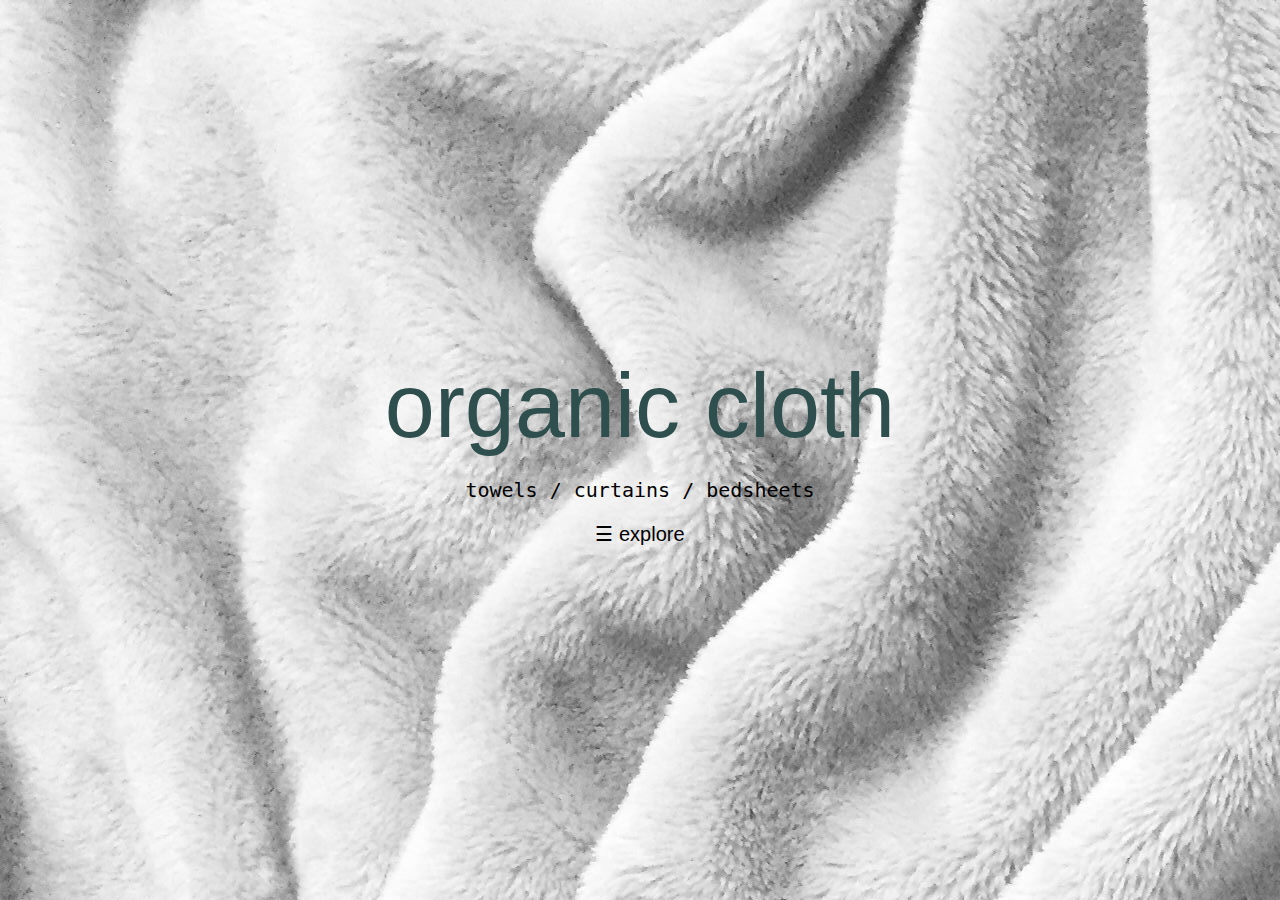
<file: index.html>
<!DOCTYPE html>
<html>
<head>
  <link rel="stylesheet" href="fullscreen.css">
  <meta charset="utf-8">

</head>
<body>

<div class="bg-container">

  <div class="bg-title"> organic cloth </div>
  <div class="bg-tagline">towels / curtains / bedsheets </div>


  <head>
  <meta name="viewport" content="width=device-width, initial-scale=1">

  </head>
  <body>

  <div id="myNav" class="overlay">
    <a href="javascript:void(0)" class="closebtn" onclick="closeNav()">&times;</a>
    <div class="overlay-content">
      <a href="home.html">Home</a>
      <a href="towels.html">Towels</a>
      <a href="curtain.html">Curtains</a>
      <a href="bedsheets.html">Bedsheets</a>
      <a href="review.html">Customer Reviews</a>
    </div>
  </div>
  <span style="font-size:20px;cursor:pointer" onclick="openNav()">&#9776; explore </span>

  <script>
  function openNav() {
    document.getElementById("myNav").style.width = "100%";
  }

  function closeNav() {
    document.getElementById("myNav").style.width = "0%";
  }
  </script>

  </body>
  </html>


</div>


</body>
</html>
</file>
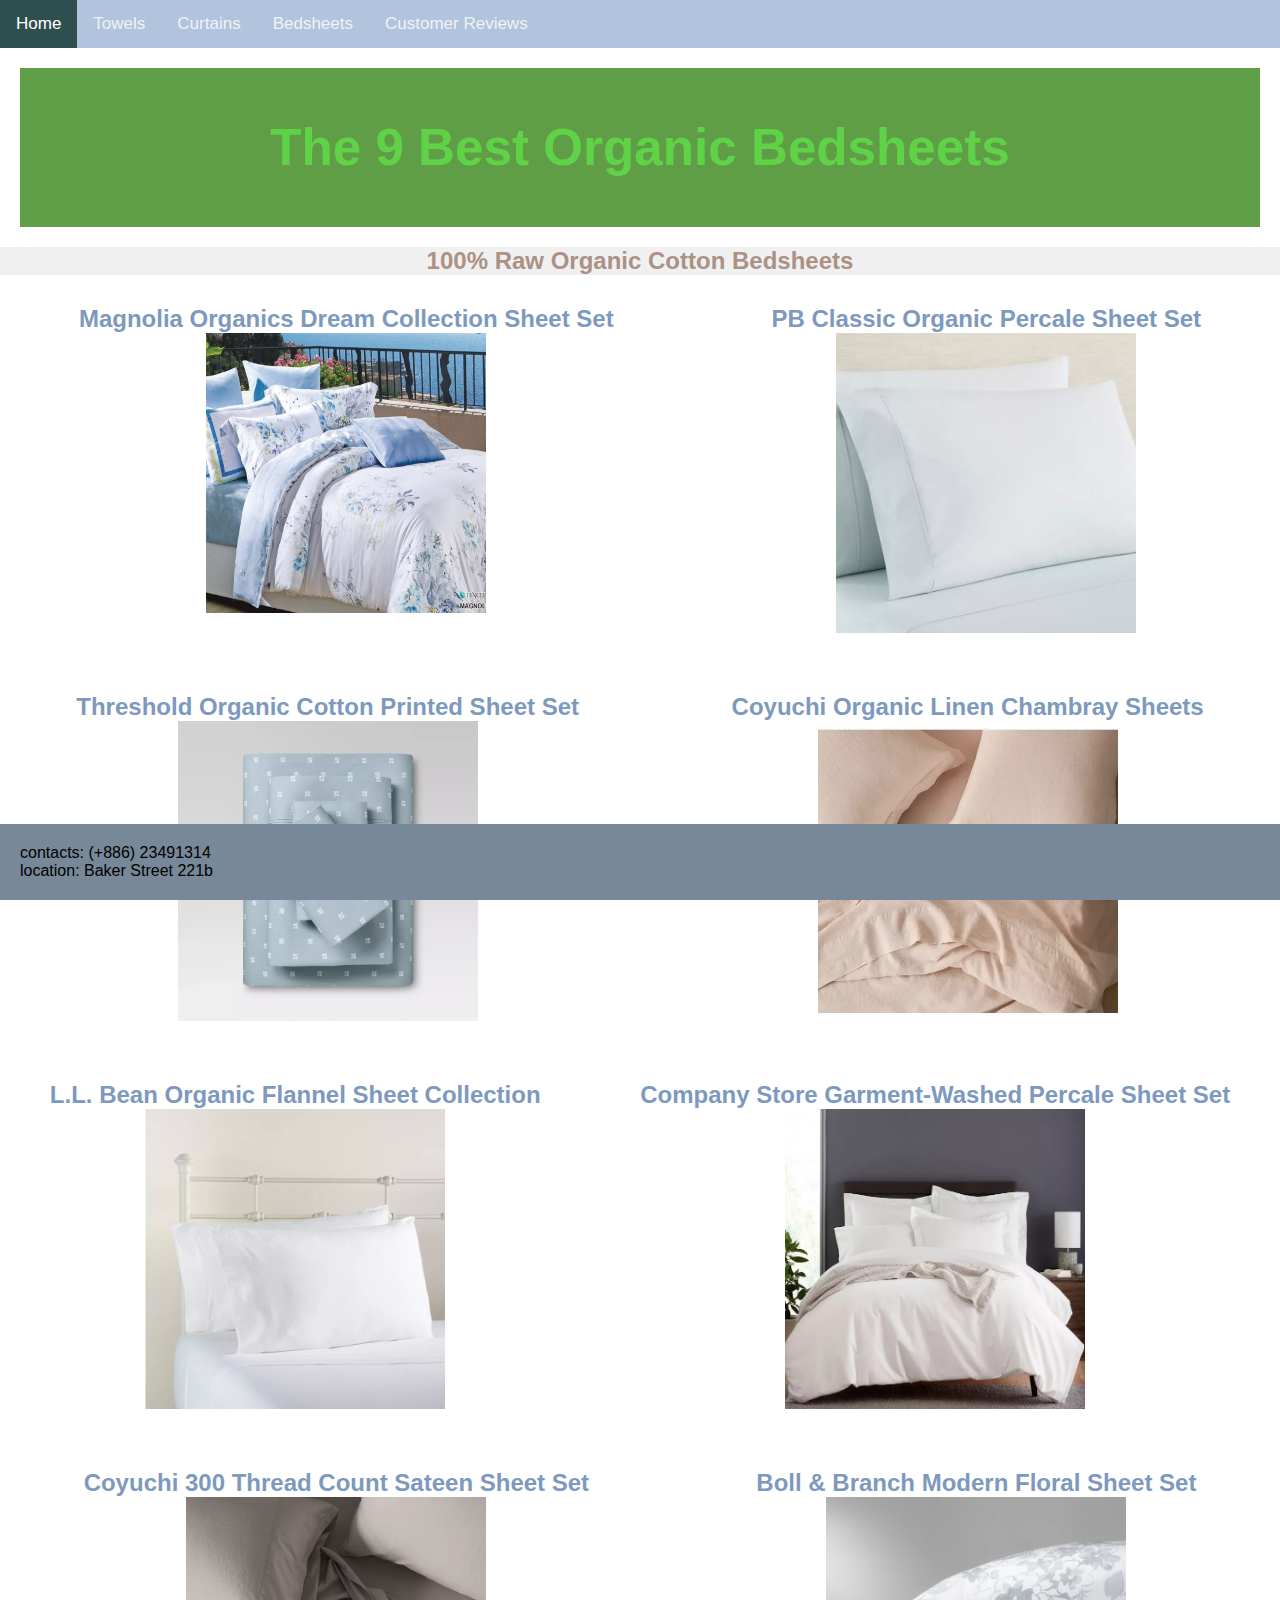
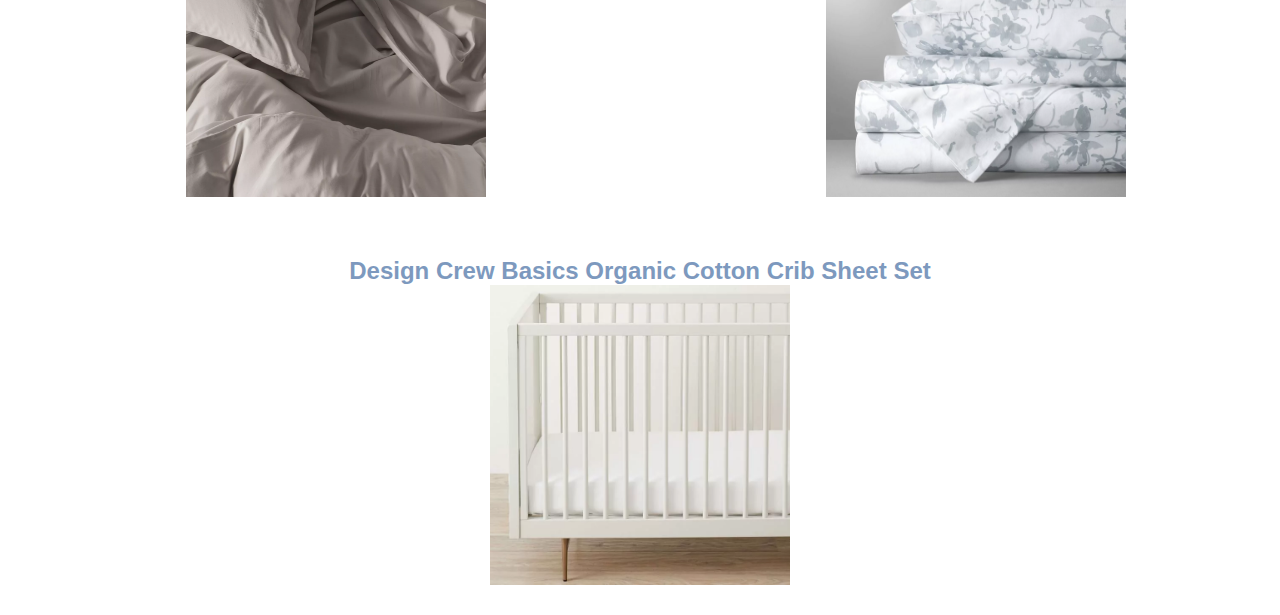
<file: bedsheets.html>
<!DOCTYPE html>
<html>
<head>
  <title> Bedsheets </title>
  <meta charset = "utf-8">

  <!--Link to my stylesheet-->
  <link rel="stylesheet" href="bedsheet.css">

</head>
<body>

    <meta name="viewport" content="width=device-width, initial-scale=1">
    <style>
    * {box-sizing: border-box}
    body {font-family: Verdana, sans-serif; margin:0}
    .mySlides {display: none}
    img {vertical-align: middle;}

    /* Slideshow container */
    .slideshow-container {
      max-width: 1000px;
      position: relative;
      margin: auto;
    }

    /* Next & previous buttons */
    .prev, .next {
      cursor: pointer;
      position: absolute;
      top: 50%;
      width: auto;
      padding: 16px;
      margin-top: -22px;
      color: white;
      font-weight: bold;
      font-size: 18px;
      transition: 0.6s ease;
      border-radius: 0 3px 3px 0;
      user-select: none;
    }

    /* Position the "next button" to the right */
    .next {
      right: 0;
      border-radius: 3px 0 0 3px;
    }

    /* On hover, add a black background color with a little bit see-through */
    .prev:hover, .next:hover {
      background-color: rgba(0,0,0,0.8);
    }

    /* Caption text */
    .text {
      color: #f2f2f2;
      font-size: 15px;
      padding: 8px 12px;
      position: absolute;
      bottom: 8px;
      width: 100%;
      text-align: center;
    }

    /* Number text (1/3 etc) */
    .numbertext {
      color: #f2f2f2;
      font-size: 12px;
      padding: 8px 12px;
      position: absolute;
      top: 0;
    }

    /* The dots/bullets/indicators */
    .dot {
      cursor: pointer;
      height: 15px;
      width: 15px;
      margin: 0 2px;
      background-color: #bbb;
      border-radius: 50%;
      display: inline-block;
      transition: background-color 0.6s ease;
    }

    .active, .dot:hover {
      background-color: #717171;
    }

    /* Fading animation */
    .fade {
      -webkit-animation-name: fade;
      -webkit-animation-duration: 1.5s;
      animation-name: fade;
      animation-duration: 1.5s;
    }

    @-webkit-keyframes fade {
      from {opacity: .4}
      to {opacity: 1}
    }

    @keyframes fade {
      from {opacity: .4}
      to {opacity: 1}
    }

    /* On smaller screens, decrease text size */
    @media only screen and (max-width: 300px) {
      .prev, .next,.text {font-size: 11px}
    }
    </style>
    </head>


    <body>
        <style>
            ul {
              list-style-type: none;
              margin: 0;
              padding: 0;
              overflow: hidden;
              background-color:lightsteelblue;
            }

            li {
              float: left;
            }

            li a {
              display: block;
              color:white;
              text-align: center;
              padding: 14px 16px;
              text-decoration: none;
            }

            li a:hover:not(.active) {
              background-color: #111;
            }

            .active {
              background-color:darkslategray;
            }
            </style>

            <body>
              <head>
              <meta name="viewport" content="width=device-width, initial-scale=1">
              <style>
              body {
                margin: 0;
                font-family: Arial, Helvetica, sans-serif;
              }

              .topnav {
                overflow: hidden;
                background-color: lightsteelblue;
              }

              .topnav a {
                float: left;
                color: #f2f2f2;
                text-align: center;
                padding: 14px 16px;
                text-decoration: none;
                font-size: 17px;
              }

              .topnav a:hover {
                background-color: #ddd;
                color: black;
              }

              .topnav a.active {
                background-color: darkslategray;
                color: white;
              }
              </style>
              </head>
              <body>

              <div class="topnav">
                <a class="active" <a href="home.html">Home</a>
                <a href="towels.html">Towels</a>
                <a href="curtain.html"> Curtains</a>
                <a href="bedsheets.html">Bedsheets</a>
                <a href="review.html">Customer Reviews</a>
              </div>

              </body>

<div class = "bedsheets">
  <h1>The 9 Best Organic Bedsheets</h1>
</div>
<div class="tagline">
  <h2> 100% Raw Organic Cotton Bedsheets </h2>
</div>

  <div class = "samples-container">
    <div class = "sample-item">
      <h2>Magnolia Organics Dream Collection Sheet Set</h2>
      <img src="images/magnolia.jpg" width = "280" height = "280">

  </div>

    <div class="sample-item">
      <h2>PB Classic Organic Percale Sheet Set</h2>
      <img src="images/PB.webp" width = "300" height = "300">

    </div>

      <div class = "sample-item">
        <h2>Threshold Organic Cotton Printed Sheet Set</h2>
          <img src="images/threshold.webp" width = "300" height = "300">

    </div>

        <div class = "sample-item">
          <h2>Coyuchi Organic Linen Chambray Sheets </h2>
          <img src="images/coyuchi.webp" width = "300" height = "300">

          </div>

        <div class = "sample-item">
          <h2>L.L. Bean Organic Flannel Sheet Collection </h2>
            <img src="images/flannel.webp" width = "300" height = "300">

              </div>

        <div class = "sample-item">
          <h2>Company Store Garment-Washed Percale Sheet Set</h2>
          <img src = "images/percale.webp" width = "300" height = "300">

          </div>



            <div class="sample-item">
                <h2>Coyuchi 300 Thread Count Sateen Sheet Set </h2>
                <img src="images/sateen.webp" width="300" height="300">

              </div>

              <div class="sample-item">
                <h2>Boll & Branch Modern Floral Sheet Set </h2>
                <img src="images/floral.webp" width="300" height="300">

              </div>

              <div class="sample-item">
                <h2>Design Crew Basics Organic Cotton Crib Sheet Set </h2>
                <img src="images/babysheet.webp" width="300" height="300">

              </div>


          <div class="footer">
              <p>contacts: (+886) 23491314</p>
              <p>location: Baker Street 221b</p>

            </div>
            <div class="snow" />
            <style>


            </style>
            <p>
        </body>
</html>
</file>
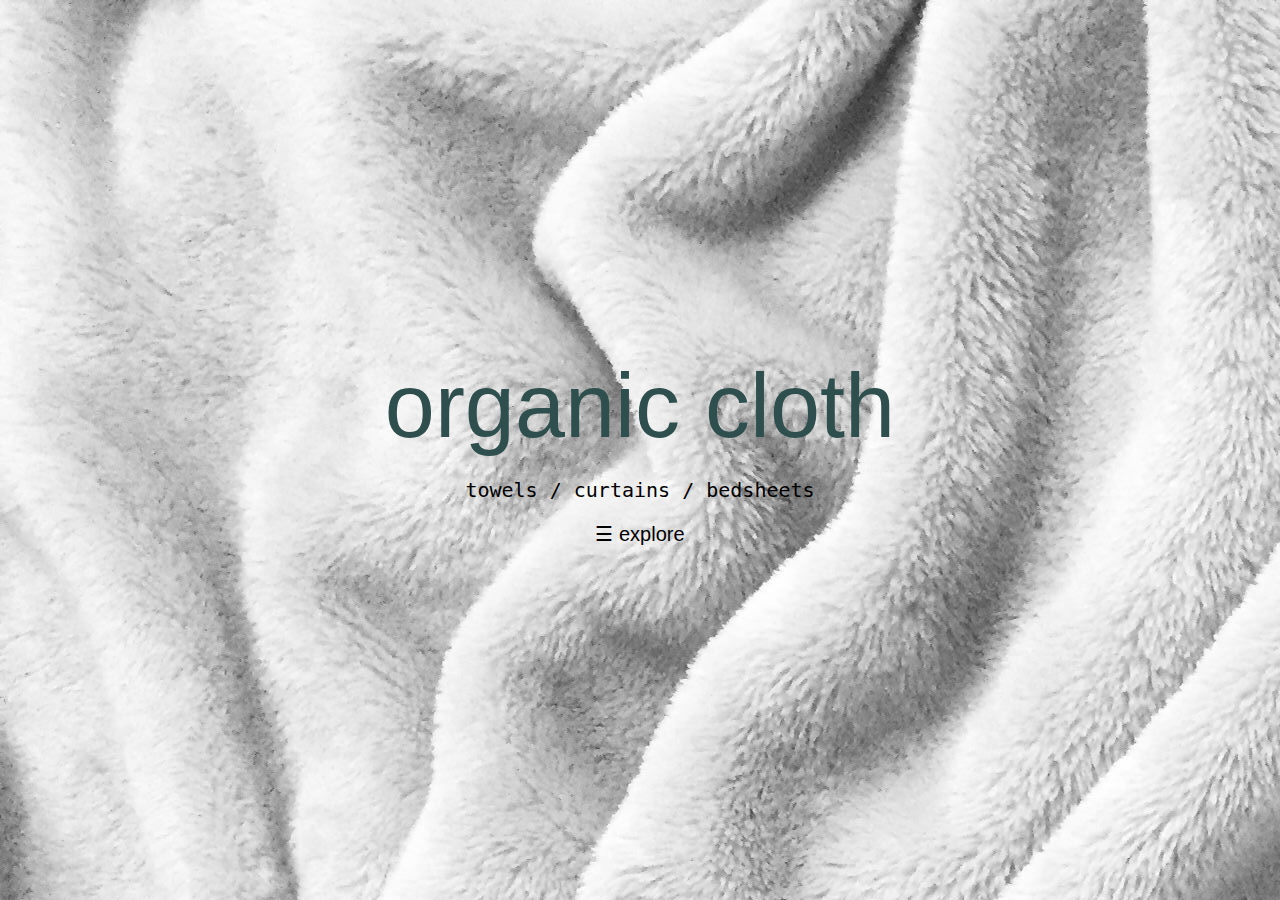
<file: fullscreen.html>
<!DOCTYPE html>
<html>
<head>
  <link rel="stylesheet" href="fullscreen.css">
  <meta charset="utf-8">

</head>
<body>

<div class="bg-container">

  <div class="bg-title"> organic cloth </div>
  <div class="bg-tagline">towels / curtains / bedsheets </div>


  <head>
  <meta name="viewport" content="width=device-width, initial-scale=1">

  </head>
  <body>

  <div id="myNav" class="overlay">
    <a href="javascript:void(0)" class="closebtn" onclick="closeNav()">&times;</a>
    <div class="overlay-content">
      <a href="index.html">Home</a>
      <a href="towels.html">Towels</a>
      <a href="curtain.html">Curtains</a>
      <a href="bedsheets.html">Bedsheets</a>
      <a href="review.html">Customer Reviews</a>
    </div>
  </div>
  <span style="font-size:20px;cursor:pointer" onclick="openNav()">&#9776; explore </span>

  <script>
  function openNav() {
    document.getElementById("myNav").style.width = "100%";
  }

  function closeNav() {
    document.getElementById("myNav").style.width = "0%";
  }
  </script>

  </body>
  </html>


</div>


</body>
</html>
</file>
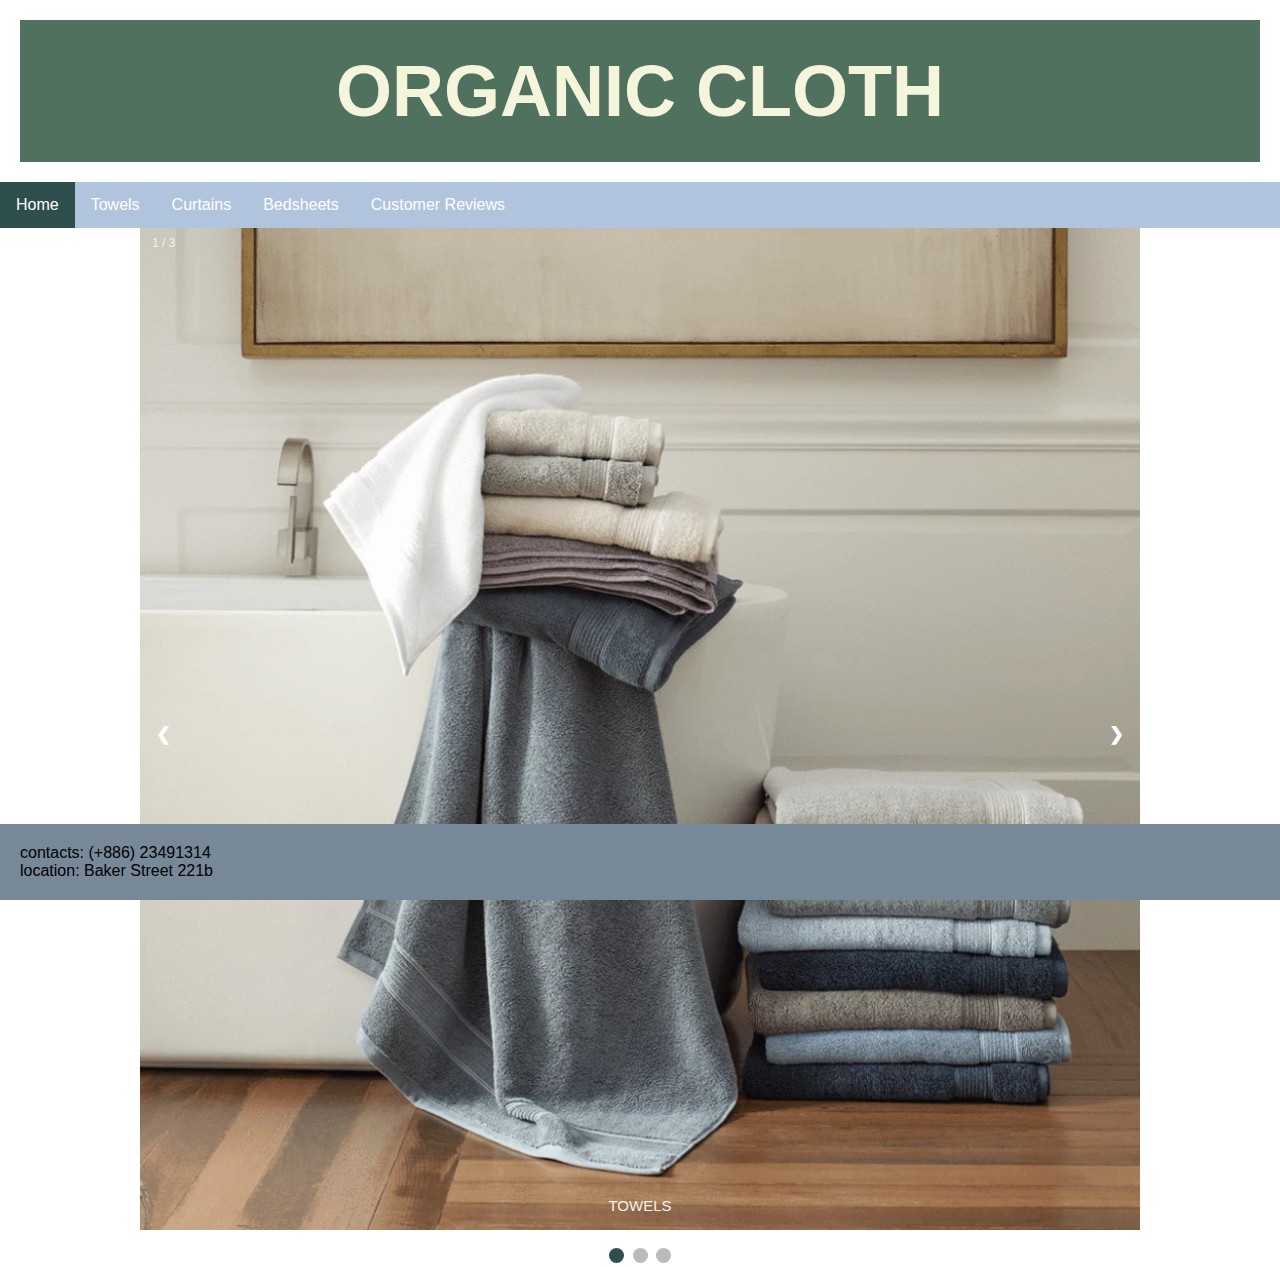
<file: home.html>
<!DOCTYPE html>
<html>
<head>
  <link rel="stylesheet" href="home.css">
  <meta name="viewport" content="width=device-width, initial-scale=1">
</head>



<body>
<!-- HEADER -->
<div class="web-title">
  <h2>ORGANIC CLOTH</h2>
</div>

<!-- NAVIGATION BAR -->
<ul>
  <li><a class="active"<a href="home.html"> Home</a></li>
  <li><a href="towels.html">Towels</a></li>
  <li><a href="curtain.html">Curtains</a></li>
  <li><a href="bedsheets.html">Bedsheets</a></li>
  <li><a href="review.html">Customer Reviews</a></li>
</ul>
<div class="slideshow-container">

<!-- SLIDESHOW -->
<div class="mySlides fade">
  <div class="numbertext">1 / 3</div>
  <img src="images/all.png" style="width:100%">
  <div class="text">TOWELS </div>
</div>

<div class="mySlides fade">
  <div class="numbertext">2 / 3</div>
  <img src="images/blaynk_resize_md.jpg" style="width:100%">
  <div class="text">BEDSHEETS</div>
</div>

<div class="mySlides fade">
  <div class="numbertext">3 / 3</div>
  <img src="images/curtains-home.jpg" style="width:100%">
  <div class="text">CURTAINS</div>
</div>

<a class="prev" onclick="plusSlides(-1)">&#10094;</a>
<a class="next" onclick="plusSlides(1)">&#10095;</a>

</div>
<br>

<div style="text-align:center">
  <span class="dot" onclick="currentSlide(1)"></span>
  <span class="dot" onclick="currentSlide(2)"></span>
  <span class="dot" onclick="currentSlide(3)"></span>
</div>

<!-- SLIDESHOW JAVASCRIPT -->
<script>
var slideIndex = 1;
showSlides(slideIndex);

function plusSlides(n) {
  showSlides(slideIndex += n);
}

function currentSlide(n) {
  showSlides(slideIndex = n);
}

function showSlides(n) {
  var i;
  var slides = document.getElementsByClassName("mySlides");
  var dots = document.getElementsByClassName("dot");
  if (n > slides.length) {slideIndex = 1}
  if (n < 1) {slideIndex = slides.length}
  for (i = 0; i < slides.length; i++) {
      slides[i].style.display = "none";
  }
  for (i = 0; i < dots.length; i++) {
      dots[i].className = dots[i].className.replace(" active", "");
  }
  slides[slideIndex-1].style.display = "block";
  dots[slideIndex-1].className += " active";
}
</script>

</body>

<div class="footer">
    <p>contacts: (+886) 23491314</p>
    <p>location: Baker Street 221b</p>

  </div>
  <div class="snow">
  <style>

  </style>
  <p>
</body>
</html>
</file>
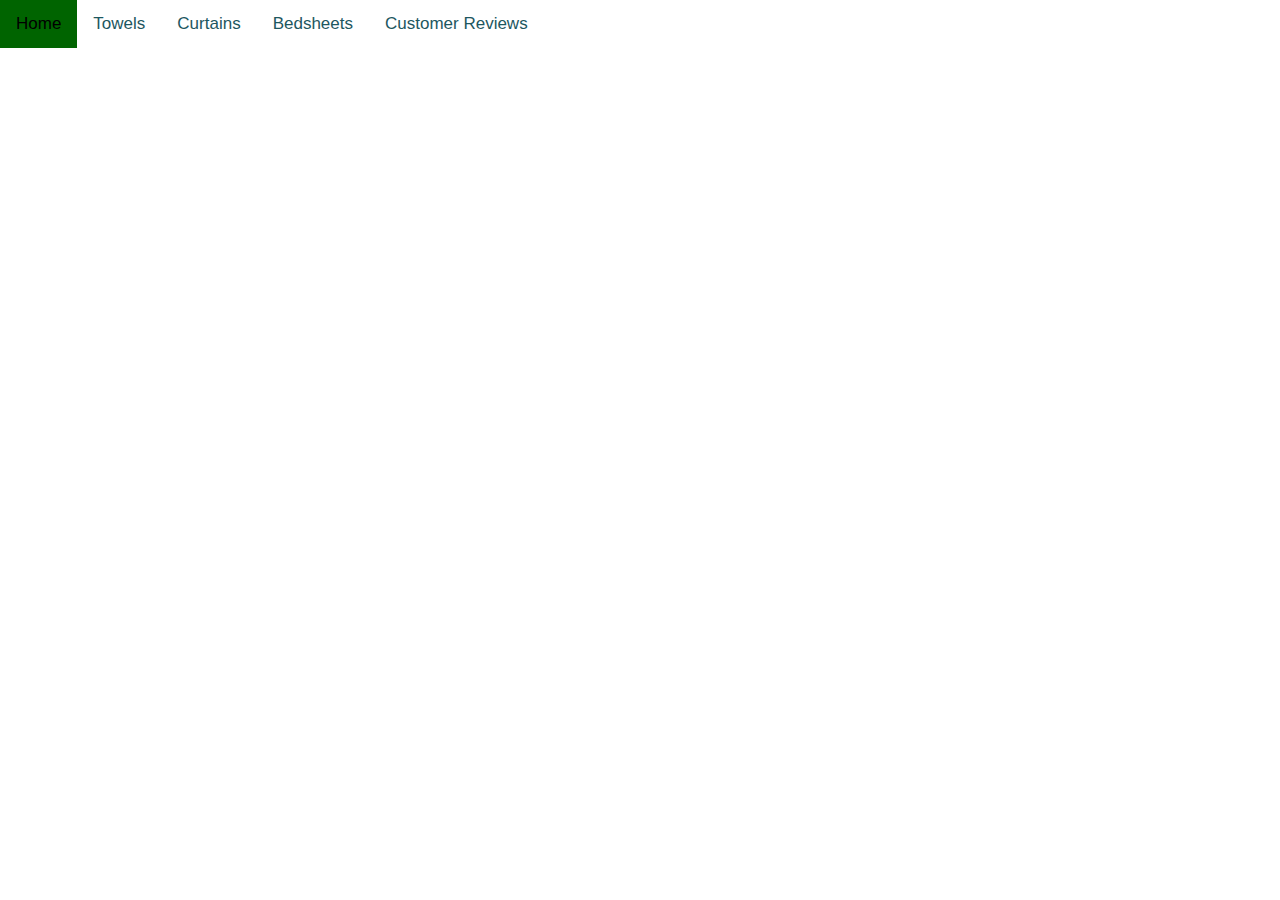
<file: nav bar.html>
<!DOCTYPE html>
<html>
<head>
<meta name="viewport" content="width=device-width, initial-scale=1">
<style>
body {
  margin: 0;
  font-family: Arial, Helvetica, sans-serif;
}

.topnav {
  overflow: hidden;
  background-color: #darkslategray;
}

.topnav a {
  float: left;
  color:rgb(29,87,95);
  text-align: center;
  padding: 14px 16px;
  text-decoration: none;
  font-size: 17px;
}

.topnav a:hover {
  background-color: #ddd;
  color: black;
}

.topnav a.active {
  background-color: darkgreen;
  color: black;
}
</style>
</head>
<body>

<div class="topnav">
  <a class="active" <a href="index.html">Home</a>
  <a href="towels.html">Towels</a>
  <a href="curtain.html"> Curtains</a>
  <a href="bedsheets.html">Bedsheets</a>
  <a href="review.html">Customer Reviews</a>
</div>

</body>
</html>
</file>
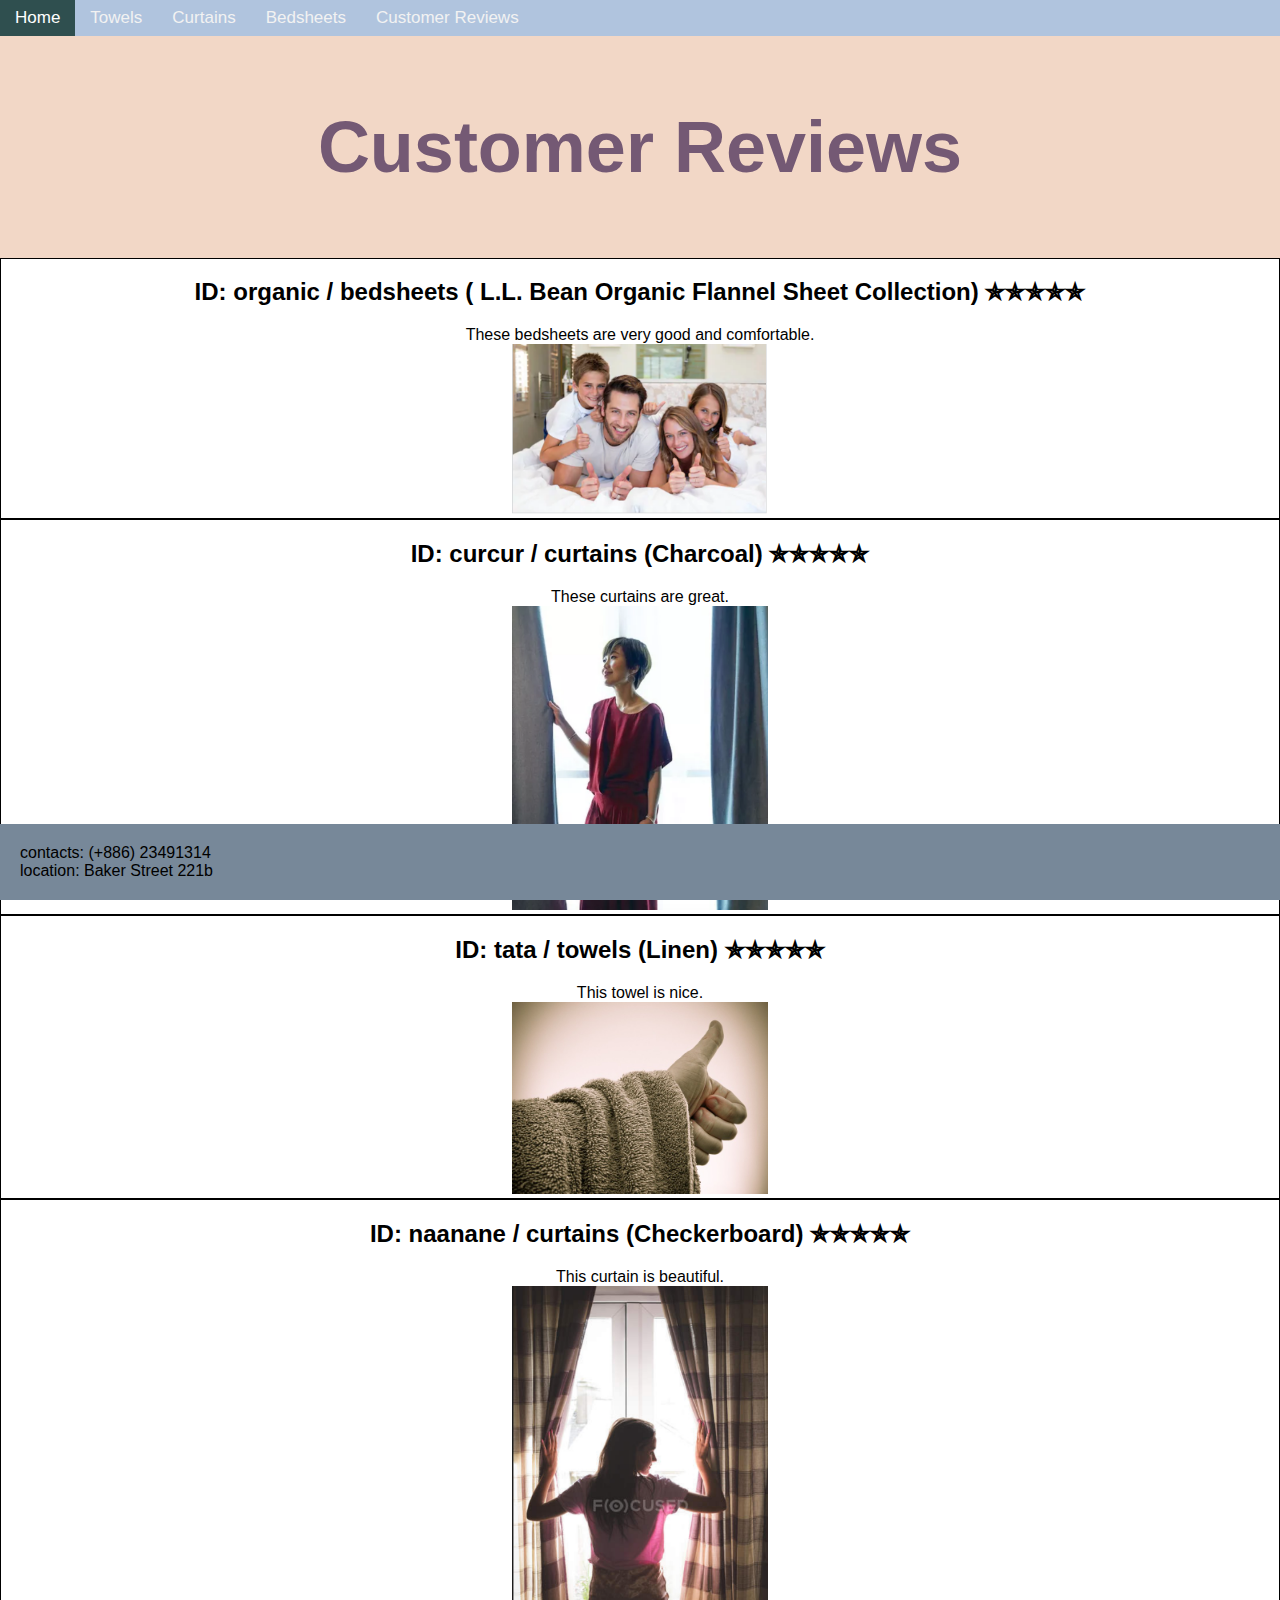
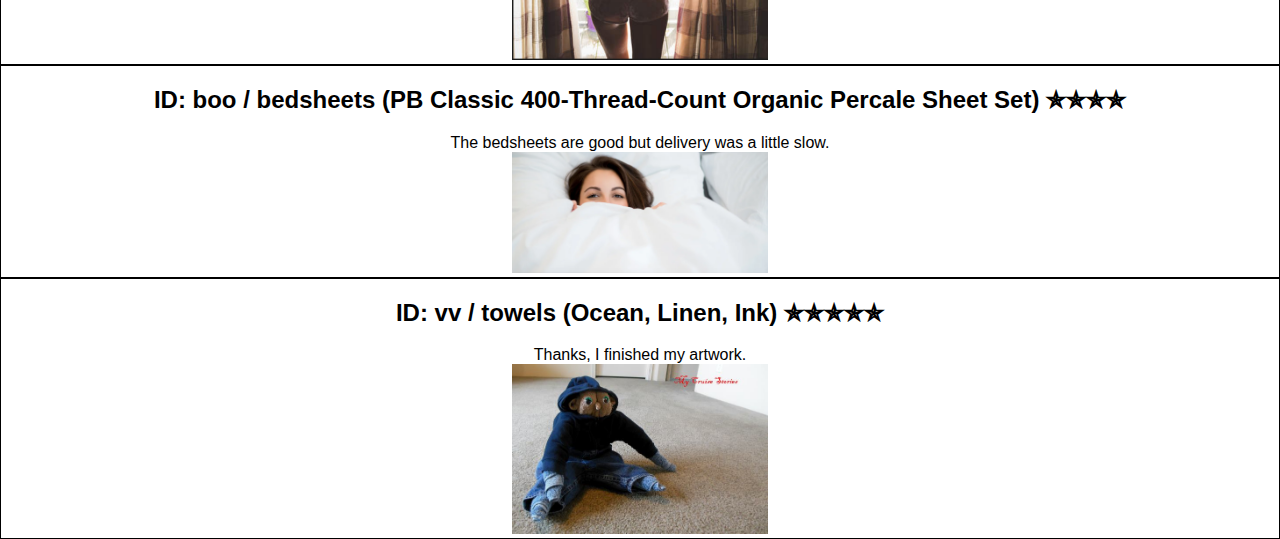
<file: review.html>
<!DOCTYPE html>
<html>
<head>
  <title> Review </title>
  <meta charset="utf-8">
  <link rel="stylesheet" href="review.css">
</head>

<style>
    ul {
      list-style-type: none;
      margin: 0;
      padding: 0;
      overflow: hidden;
      background-color:lightsteelblue;
    }

    li {
      float: left;
    }

    li a {
      display: block;
      color:white;
      text-align: center;
      padding: 10px 14px;
      text-decoration: none;
    }

    li a:hover:not(.active) {
      background-color: #111;
    }

    .active {
      background-color:darkslategray;
    }
    </style>

    <head>
    <meta name="viewport" content="width=device-width, initial-scale=1">
    <style>
    body {
      margin: 0;
      font-family: Arial, Helvetica, sans-serif;
    }

    .topnav {
      overflow: hidden;
      background-color: lightsteelblue;
    }

    .topnav a {
      float: left;
      color: #f2f2f2;
      text-align: center;
      padding: 8px 15px;
      text-decoration: none;
      font-size: 17px;
    }

    .topnav a:hover {
      background-color: #ddd;
      color: black;
    }

    .topnav a.active {
      background-color: darkslategray;
      color: white;
    }
    </style>
    </head>
    <body>

    <div class="topnav">
      <a class="active" <a href="home.html">Home</a>
      <a href="towels.html">Towels</a>
      <a href="curtain.html"> Curtains</a>
      <a href="bedsheets.html">Bedsheets</a>
      <a href="review.html">Customer Reviews</a>
    </div>

    </body>

  <div class="review">
    <h2>Customer Reviews</h2>
  </div>
  <div class = "review-container">
    <div class ="review-item">
    <h2>ID: organic / bedsheets ( L.L. Bean Organic Flannel Sheet Collection) ✯✯✯✯✯</h2>
    <p2>These bedsheets are very good and comfortable.</p2>
<br>
    <img src = "images/bed.png"style="width:20%">
  </div>

  <div class = "review-container">
    <div class ="review-item">
    <h2>ID: curcur / curtains (Charcoal) ✯✯✯✯✯</h2>
    <p2>These curtains are great.</p2>
<br>
    <img src = "images/png.png"style="width:20%">
  </div>
  <div class = "review-container">
    <div class ="review-item">
    <h2>ID: tata / towels (Linen) ✯✯✯✯✯</h2>
    <p2>This towel is nice.</p2>
<br>
    <img src = "images/thumb.jpg"style="width:20%">
  </div>

  <div class = "review-container">
    <div class ="review-item">
    <h2>ID: naanane / curtains (Checkerboard) ✯✯✯✯✯</h2>
    <p2>This curtain is beautiful.</p2>
  <br>
    <img src = "images/ha.png"style="width:20%">
  </div>

  <div class = "review-container">
    <div class ="review-item">
    <h2>ID: boo / bedsheets (PB Classic 400-Thread-Count Organic Percale Sheet Set) ✯✯✯✯</h2>
    <p2>The bedsheets are good but delivery was a little slow.</p2>
<br>
    <img src = "images/del.png"style="width:20%">
  </div>

  <div class = "review-container">
    <div class ="review-item">
    <h2>ID: vv / towels (Ocean, Linen, Ink) ✯✯✯✯✯</h2>
    <p2>Thanks, I finished my artwork.</p2>
  <br>
    <img src = "images/person-finished-boy.jpg"style="width:20%">
  </div>
  <div class="footer">
      <p>contacts: (+886) 23491314</p>
      <p>location: Baker Street 221b</p>
    </div>

    <div class="snow">
    <style>

    </style>
    <p>
</file>
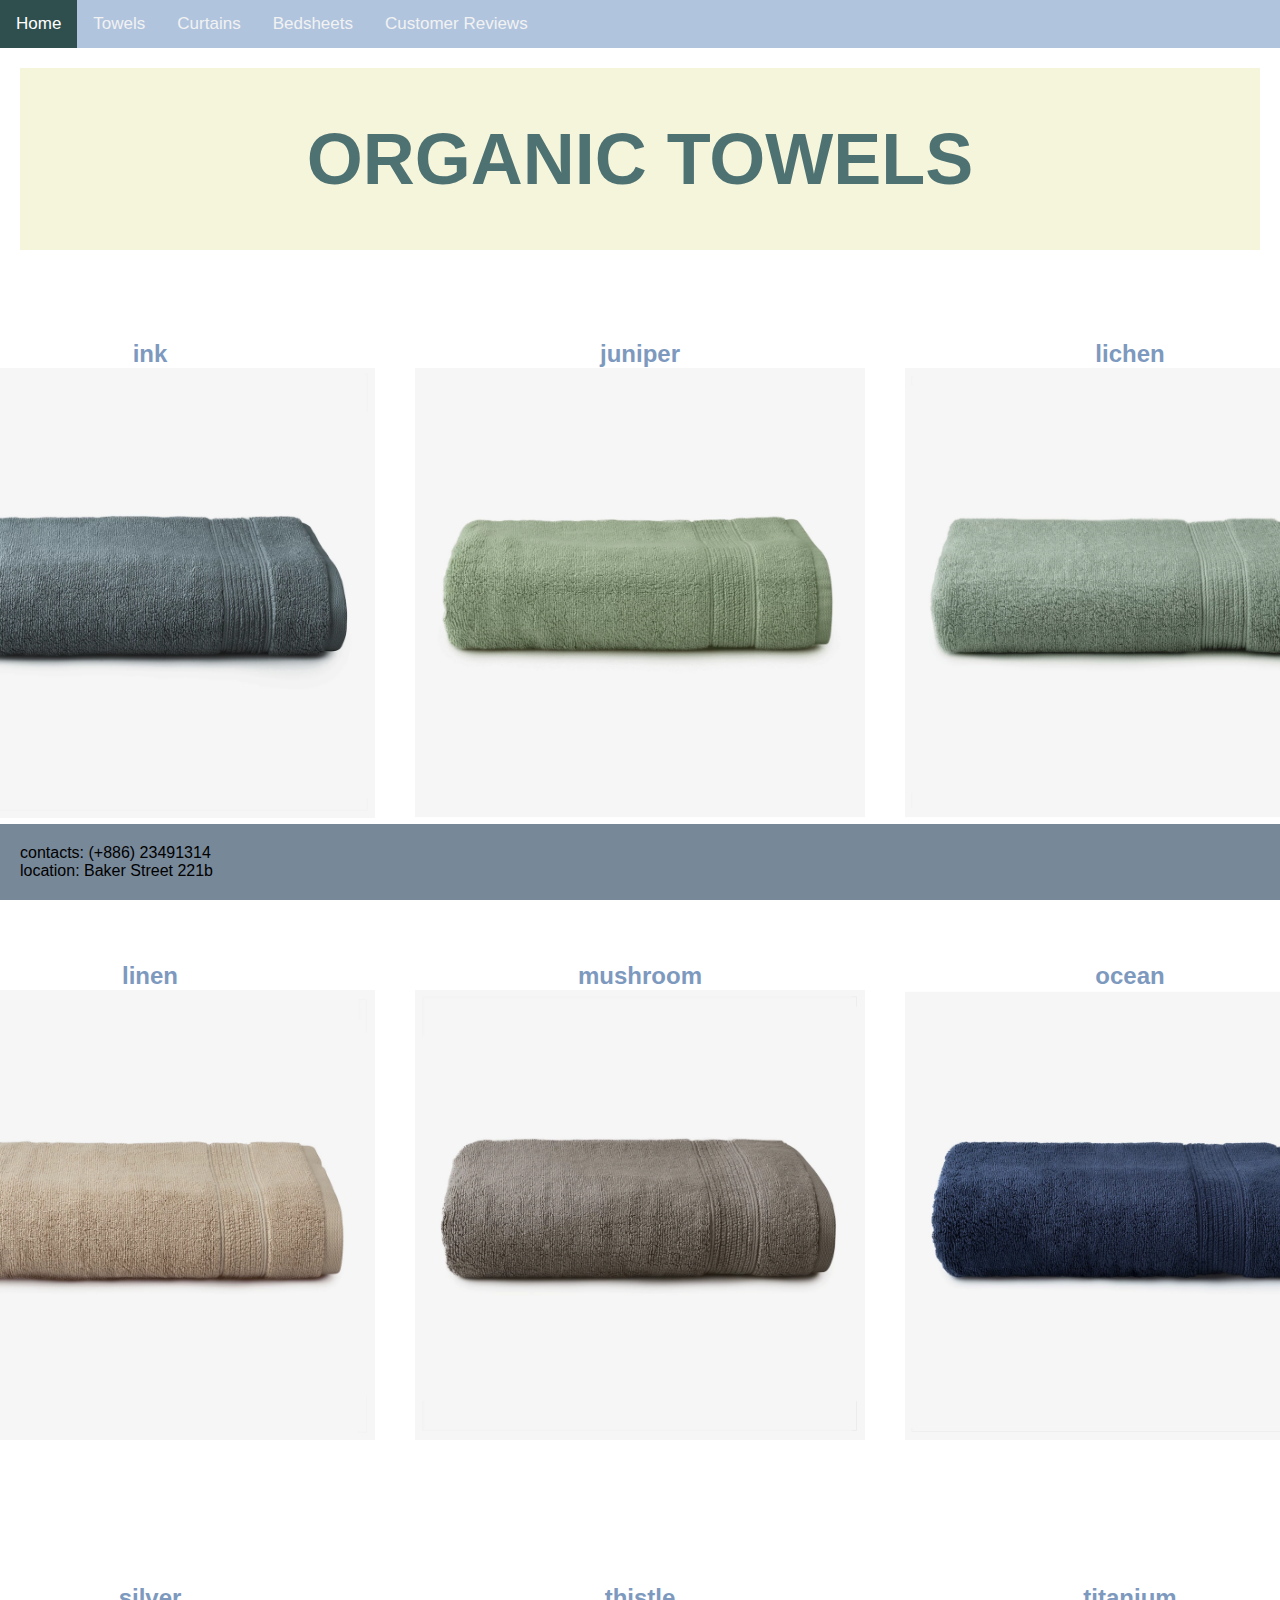
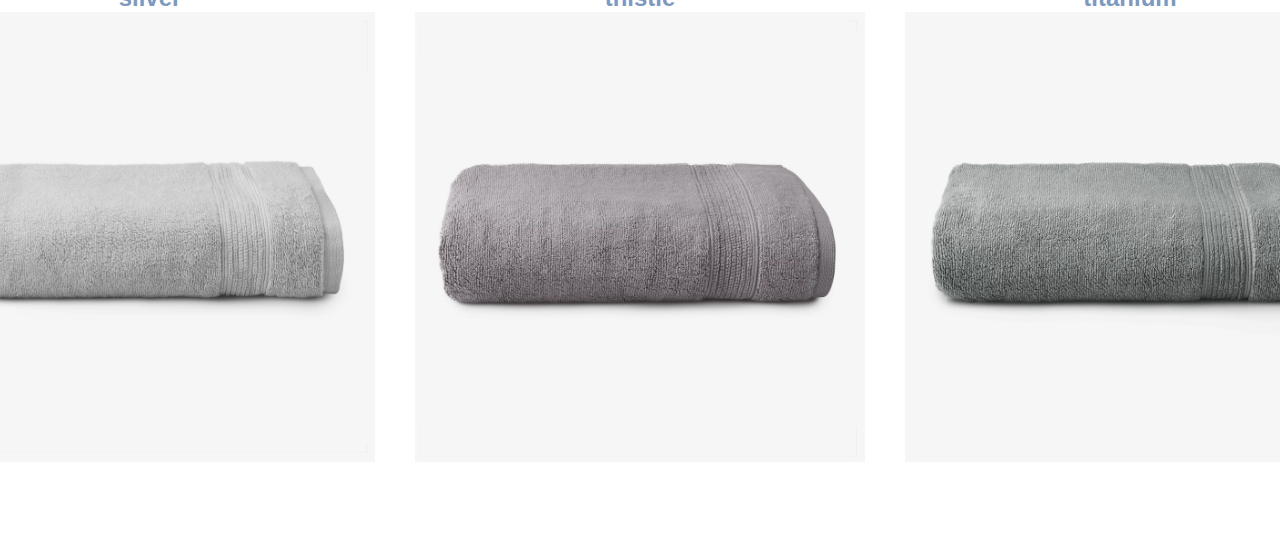
<file: towels.html>
<!DOCTYPE html>
<html>
<head>
  <title> TOWELS </title>
  <meta charset = "utf-8">

  <!--Link to my stylesheet-->
  <link rel="stylesheet" href="towels.css">

</head>

        <style>
            ul {
              list-style-type: none;
              margin: 0;
              padding: 0;
              overflow: hidden;
              background-color:lightsteelblue;
            }

            li {
              float: left;
            }

            li a {
              display: block;
              color:white;
              text-align: center;
              padding: 14px 16px;
              text-decoration: none;
            }

            li a:hover:not(.active) {
              background-color: #111;
            }

            .active {
              background-color:darkslategray;
            }
            </style>

            <body>
              <head>
              <meta name="viewport" content="width=device-width, initial-scale=1">
              <style>
              body {
                margin: 0;
                font-family: Arial, Helvetica, sans-serif;
              }

              .topnav {
                overflow: hidden;
                background-color: lightsteelblue;
              }

              .topnav a {
                float: left;
                color: #f2f2f2;
                text-align: center;
                padding: 14px 16px;
                text-decoration: none;
                font-size: 17px;
              }

              .topnav a:hover {
                background-color: #ddd;
                color: black;
              }

              .topnav a.active {
                background-color: darkslategray;
                color: white;
              }
              </style>
              </head>
              <body>

              <div class="topnav">
                <a class="active" <a href="home.html">Home</a>
                <a href="towels.html">Towels</a>
                <a href="curtain.html"> Curtains</a>
                <a href="bedsheets.html">Bedsheets</a>
                <a href="review.html">Customer Reviews</a>
              </div>

              </body>
  <div class="towel">
    <h2>ORGANIC TOWELS</h2>

    </div>



<div class="samples-container1">
  <div class = "sample-item1">
    <h2>ink</h2>
    <img src="images/ink.png" width="450" height="450">
  </div>

    <div class="sample-item1">
      <h2> juniper</h2>
      <img src="images/juniper.png" width="450" height="450">
    </div>

    <div class="sample-item1">
      <h2> lichen </h2>
      <img src="images/lichen.png" width="450" height="450">
    </div>
  </div>
  <div class="samples-container2">
    <div class="sample-item2">
      <h2> linen</h2>
      <img src="images/linen.png" width="450" height="450">
    </div>

    <div class="sample-item2">
      <h2> mushroom</h2>
      <img src="images/mushroom.png" width="450" height="450">
    </div>

    <div class="sample-item2">
      <h2> ocean </h2>
      <img src="images/ocean.png" width="450" height="450">
    </div>
  </div>
  <div class="samples-container3">
    <div class="sample-item3">
      <h2> silver </h2>
      <img src="images/silver.png" width="450" height="450">
    </div>

    <div class="sample-item3">
      <h2> thistle </h2>
      <img src="images/thistle.png" width="450" height="450">
    </div>

    <div class="sample-item3">
      <h2> titanium </h2>
      <img src="images/titanium.png" width="450" height="450">
    </div>

</div>

<div class="footer">
    <p>contacts: (+886) 23491314</p>
    <p>location: Baker Street 221b</p>

  </div>
  <div class="snow" />
  <style>


  </style>
  <p>


</body>
</html>
</file>
<file: fullscreen.css>
*{
  margin:0;
}

.bg-container{
  height:100vh;
  background-image: url("images/background.jpg");

  display:flex;
  flex-direction:column;
  justify-content: center;
  text-align:center;
}
.bg-title{
  font-size: 90px;
  font-family: Arial,Helvetica,sans-serif;
  color:darkslategray;
}

.bg-tagline{
  font-size: 20px;
  font-family: monospace;
  padding-top: 20px;
  padding-bottom: 20px;
}

a{
  margin-left:auto;
  margin-right:auto;
  text-decoration: none;
}


body {
  font-family: 'Lato', sans-serif;
}
.overlay {
  height: 100%;
  width: 0;
  position: fixed;
  z-index: 1;
  top: 0;
  left: 0;
  background-color: rgb(0,0,0);
  background-color: rgba(0,0,0, 0.9);
  overflow-x: hidden;
  transition: 0.5s;
}

.overlay-content {
  position: relative;
  top: 25%;
  width: 100%;
  text-align: center;
  margin-top: 30px;
}

.overlay a {
  padding: 8px;
  text-decoration: none;
  font-size: 36px;
  color: #818181;
  display: block;
  transition: 0.3s;
}

.overlay a:hover, .overlay a:focus {
  color: #f1f1f1;
}

.overlay .closebtn {
  position: absolute;
  top: 20px;
  right: 45px;
  font-size: 60px;
}

  @media screen and (max-height: 450px) {
    .overlay a {font-size: 20px}
    .overlay .closebtn {
    font-size: 40px;
    top: 15px;
    right: 35px;
    }
  }
</file>
<file: bedsheet.css>
*{
  margin: 0;
  padding: 0;
  font-family: Helvetica;
  /*css variables*/
}
 .bedsheets{
    position: -webkit-sticky;
    position: sticky;
    top: 0;
    color: rgb(95, 210, 71);
    margin: 20px;
    padding: 50px;

    background-color:rgb(95, 158, 71);
    font-size: 160%;
    font-family:Arial;
    text-align: center;

 }

.tagline{
   color: rgb(172, 145, 133);
   background-color: #f0f0f0;
   font-family:cursive;
   font-size: 100%;
   font-weight: lighter;
   text-align:center;

 }

 .samples-container
 {
   display: flex;
   flex-wrap: wrap;
   justify-content: center;
   margin: 0px;
 }

 .sample-item
 {
   flex-grow: 1;
   text-align:center;
   color: rgb(125, 153, 190);
   padding: 20px 0;
   margin: 10px;
 }


 .footer{
   position:fixed;
    left: 0;
    bottom: 0;
    width: 100%;
    padding:20px;
    background-color:lightslategray;
    color: black;
    text-align: left;
 }
 .snow{
   height:50px;
   background: #fff;
   position:fixed;
   pointer-events:none;
   top:0;
   left:0;
   right:0;
   bottom:0;
   height:100vh;
   background: none;
   background-image: url('https://s3-eu-west-1.amazonaws.com/static-ressources/s1.png'), url('https://s3-eu-west-1.amazonaws.com/static-ressources/s2.png'), url('https://s3-eu-west-1.amazonaws.com/static-ressources/s3.png');
   z-index:100;
   -webkit-animation: snow 10s linear infinite;
   -moz-animation: snow 10s linear infinite;
   -ms-animation: snow 10s linear infinite;
   animation: snow 10s linear infinite;
 }
 @keyframes snow {
   0% {background-position: 0px 0px, 0px 0px, 0px 0px;}
   50% {background-position: 500px 500px, 100px 200px, -100px 150px;}
   100% {background-position: 500px 1000px, 200px 400px, -100px 300px;}
 }
 @-moz-keyframes snow {
   0% {background-position: 0px 0px, 0px 0px, 0px 0px;}
   50% {background-position: 500px 500px, 100px 200px, -100px 150px;}
   100% {background-position: 400px 1000px, 200px 400px, 100px 300px;}
 }
 @-webkit-keyframes snow {
   0% {background-position: 0px 0px, 0px 0px, 0px 0px;}
   50% {background-position: 500px 500px, 100px 200px, -100px 150px;}
   100% {background-position: 500px 1000px, 200px 400px, -100px 300px;}
 }
 @-ms-keyframes snow {
   0% {background-position: 0px 0px, 0px 0px, 0px 0px;}
   50% {background-position: 500px 500px, 100px 200px, -100px 150px;}
   100% {background-position: 500px 1000px, 200px 400px, -100px 300px;}
 }
</file>
<file: home.css>
*{
    margin: 0;
    padding: 0;
    font-family: Arial ;
    /*css variables*/
  }

.web-title {
    top:0;
    color:beige;
    margin: 20px;
    padding: 30px;

    background-color: rgb(79,113,94);
    font-size: 300%;
    text-align: center;
}

.footer{
position:fixed;
   left: 0;
   bottom: 0;
   width: 100%;
   padding:20px;
   background-color:lightslategray;
   color: black;
   text-align: left;
}

* {box-sizing: border-box}
body {font-family: Verdana, sans-serif; margin:0}
.mySlides {display: none}
img {vertical-align: middle;}

/* Slideshow container */
.slideshow-container {
  max-width: 1000px;
  position: relative;
  margin: auto;
}

/* Next & previous buttons */
.prev, .next {
  cursor: pointer;
  position: absolute;
  top: 50%;
  width: auto;
  padding: 16px;
  margin-top: -22px;
  color: white;
  font-weight: bold;
  font-size: 18px;
  transition: 0.6s ease;
  border-radius: 0 3px 3px 0;
  user-select: none;
}

/* Position the "next button" to the right */
.next {
  right: 0;
  border-radius: 3px 0 0 3px;
}

/* On hover, add a black background color with a little bit see-through */
.prev:hover, .next:hover {
  background-color: rgba(0,0,0,0.8);
}

/* Caption text */
.text {
  color: #f2f2f2;
  font-size: 15px;
  padding: 8px 12px;
  position: absolute;
  bottom: 8px;
  width: 100%;
  text-align: center;
}

/* Number text (1/3 etc) */
.numbertext {
  color: #f2f2f2;
  font-size: 12px;
  padding: 8px 12px;
  position: absolute;
  top: 0;
}

/* The dots/bullets/indicators */
.dot {
  cursor: pointer;
  height: 15px;
  width: 15px;
  margin: 0 2px;
  background-color: #bbb;
  border-radius: 50%;
  display: inline-block;
  transition: background-color 0.6s ease;
}

.active, .dot:hover {
  background-color: #717171;
}

/* Fading animation */
.fade {
  -webkit-animation-name: fade;
  -webkit-animation-duration: 1.5s;
  animation-name: fade;
  animation-duration: 1.5s;
}

@-webkit-keyframes fade {
  from {opacity: .4}
  to {opacity: 1}
}

@keyframes fade {
  from {opacity: .4}
  to {opacity: 1}
}

/* On smaller screens, decrease text size */
@media only screen and (max-width: 300px) {
  .prev, .next,.text {font-size: 11px}
}

ul {
  list-style-type: none;
  margin: 0;
  padding: 0;
  overflow: hidden;
  background-color:lightsteelblue;
}

li {
  float: left;
}

li a {
  display: block;
  color:white;
  text-align: center;
  padding: 14px 16px;
  text-decoration: none;
}

li a:hover:not(.active) {
  background-color: #111;
}

.active {
  background-color:darkslategray;
}
.snow{
  height:50px;
  background: #fff;
  position:fixed;
  pointer-events:none;
  top:0;
  left:0;
  right:0;
  bottom:0;
  height:100vh;
  background: none;
  background-image: url('https://s3-eu-west-1.amazonaws.com/static-ressources/s1.png'), url('https://s3-eu-west-1.amazonaws.com/static-ressources/s2.png'), url('https://s3-eu-west-1.amazonaws.com/static-ressources/s3.png');
  z-index:100;
  -webkit-animation: snow 10s linear infinite;
  -moz-animation: snow 10s linear infinite;
  -ms-animation: snow 10s linear infinite;
  animation: snow 10s linear infinite;
}
@keyframes snow {
  0% {background-position: 0px 0px, 0px 0px, 0px 0px;}
  50% {background-position: 500px 500px, 100px 200px, -100px 150px;}
  100% {background-position: 500px 1000px, 200px 400px, -100px 300px;}
}
@-moz-keyframes snow {
  0% {background-position: 0px 0px, 0px 0px, 0px 0px;}
  50% {background-position: 500px 500px, 100px 200px, -100px 150px;}
  100% {background-position: 400px 1000px, 200px 400px, 100px 300px;}
}
@-webkit-keyframes snow {
  0% {background-position: 0px 0px, 0px 0px, 0px 0px;}
  50% {background-position: 500px 500px, 100px 200px, -100px 150px;}
  100% {background-position: 500px 1000px, 200px 400px, -100px 300px;}
}
@-ms-keyframes snow {
  0% {background-position: 0px 0px, 0px 0px, 0px 0px;}
  50% {background-position: 500px 500px, 100px 200px, -100px 150px;}
  100% {background-position: 500px 1000px, 200px 400px, -100px 300px;}
}
</file>
<file: review.css>
.review{
  position: -webkit-sticky;
    position: sticky;
    top: 0;
  color: #745974;
  background-color: #f2d7c6;
  font-size:300%;
  text-align: center;
  margin: 0;
  padding: 10px;
}
.review-item {
  text-align: center;
  border-style:solid;
  border-color:black;
  border-width: thin;
}

.footer p {
  margin: 0;
}

.footer{
position:fixed;
   left: 0;
   bottom: 0;
   width: 100%;
   padding:20px;
   background-color:lightslategray;
   color: black;
   text-align: left;
}
.snow{
  height:50px;
  background: #fff;
  position:fixed;
  pointer-events:none;
  top:0;
  left:0;
  right:0;
  bottom:0;
  height:100vh;
  background: none;
  background-image: url('https://s3-eu-west-1.amazonaws.com/static-ressources/s1.png'), url('https://s3-eu-west-1.amazonaws.com/static-ressources/s2.png'), url('https://s3-eu-west-1.amazonaws.com/static-ressources/s3.png');
  z-index:100;
  -webkit-animation: snow 10s linear infinite;
  -moz-animation: snow 10s linear infinite;
  -ms-animation: snow 10s linear infinite;
  animation: snow 10s linear infinite;
}
@keyframes snow {
  0% {background-position: 0px 0px, 0px 0px, 0px 0px;}
  50% {background-position: 500px 500px, 100px 200px, -100px 150px;}
  100% {background-position: 500px 1000px, 200px 400px, -100px 300px;}
}
@-moz-keyframes snow {
  0% {background-position: 0px 0px, 0px 0px, 0px 0px;}
  50% {background-position: 500px 500px, 100px 200px, -100px 150px;}
  100% {background-position: 400px 1000px, 200px 400px, 100px 300px;}
}
@-webkit-keyframes snow {
  0% {background-position: 0px 0px, 0px 0px, 0px 0px;}
  50% {background-position: 500px 500px, 100px 200px, -100px 150px;}
  100% {background-position: 500px 1000px, 200px 400px, -100px 300px;}
}
@-ms-keyframes snow {
  0% {background-position: 0px 0px, 0px 0px, 0px 0px;}
  50% {background-position: 500px 500px, 100px 200px, -100px 150px;}
  100% {background-position: 500px 1000px, 200px 400px, -100px 300px;}
}
</file>
<file: towels.css>
/*GLOBAL STYLE (targets everything) */

*{
  margin: 0;
  padding: 0;
  font-family: Arial ;
  /*css variables*/
}


.towel {
    position: -webkit-sticky;
    position: sticky;
    top: 0;
    color: rgb(78, 114, 114);
    margin: 20px;
    padding: 50px;

    background-color: beige;
    font-size: 300%;
    text-align: center;
  }

  .samples-container1{
    display: flex;
    justify-content: center;
  }

  .sample-item1{
    flex-grow: 1;
    text-align: center;
    color: rgb(125, 153, 190);
    padding: 50px 0;
    margin: 20px;
    /*padding: top/bottom left/right */

  }

  .samples-container2{
    display: flex;
    justify-content: center;
  }

  .sample-item2{
    flex-grow: 1;
    text-align: center;
    color: rgb(125, 153, 190);
    padding: 50px 0;
    margin: 20px;
    /*padding: top/bottom left/right */

  }

  .samples-container3{
    display: flex;
    justify-content: center;
  }

  .sample-item3{
    flex-grow: 1;
    text-align: center;
    color: rgb(125, 153, 190);
    padding: 50px 0;
    margin: 20px;
    /*padding: top/bottom left/right */

  }
  .footer{
  position:fixed;
     left: 0;
     bottom: 0;
     width: 100%;
     padding:20px;
     background-color:lightslategray;
     color: black;
     text-align: left;
  }
  .snow{
    height:50px;
    background: #fff;
    position:fixed;
    pointer-events:none;
    top:0;
    left:0;
    right:0;
    bottom:0;
    height:100vh;
    background: none;
    background-image: url('https://s3-eu-west-1.amazonaws.com/static-ressources/s1.png'), url('https://s3-eu-west-1.amazonaws.com/static-ressources/s2.png'), url('https://s3-eu-west-1.amazonaws.com/static-ressources/s3.png');
    z-index:100;
    -webkit-animation: snow 10s linear infinite;
    -moz-animation: snow 10s linear infinite;
    -ms-animation: snow 10s linear infinite;
    animation: snow 10s linear infinite;
  }
  @keyframes snow {
    0% {background-position: 0px 0px, 0px 0px, 0px 0px;}
    50% {background-position: 500px 500px, 100px 200px, -100px 150px;}
    100% {background-position: 500px 1000px, 200px 400px, -100px 300px;}
  }
  @-moz-keyframes snow {
    0% {background-position: 0px 0px, 0px 0px, 0px 0px;}
    50% {background-position: 500px 500px, 100px 200px, -100px 150px;}
    100% {background-position: 400px 1000px, 200px 400px, 100px 300px;}
  }
  @-webkit-keyframes snow {
    0% {background-position: 0px 0px, 0px 0px, 0px 0px;}
    50% {background-position: 500px 500px, 100px 200px, -100px 150px;}
    100% {background-position: 500px 1000px, 200px 400px, -100px 300px;}
  }
  @-ms-keyframes snow {
    0% {background-position: 0px 0px, 0px 0px, 0px 0px;}
    50% {background-position: 500px 500px, 100px 200px, -100px 150px;}
    100% {background-position: 500px 1000px, 200px 400px, -100px 300px;}
  }
</file>
